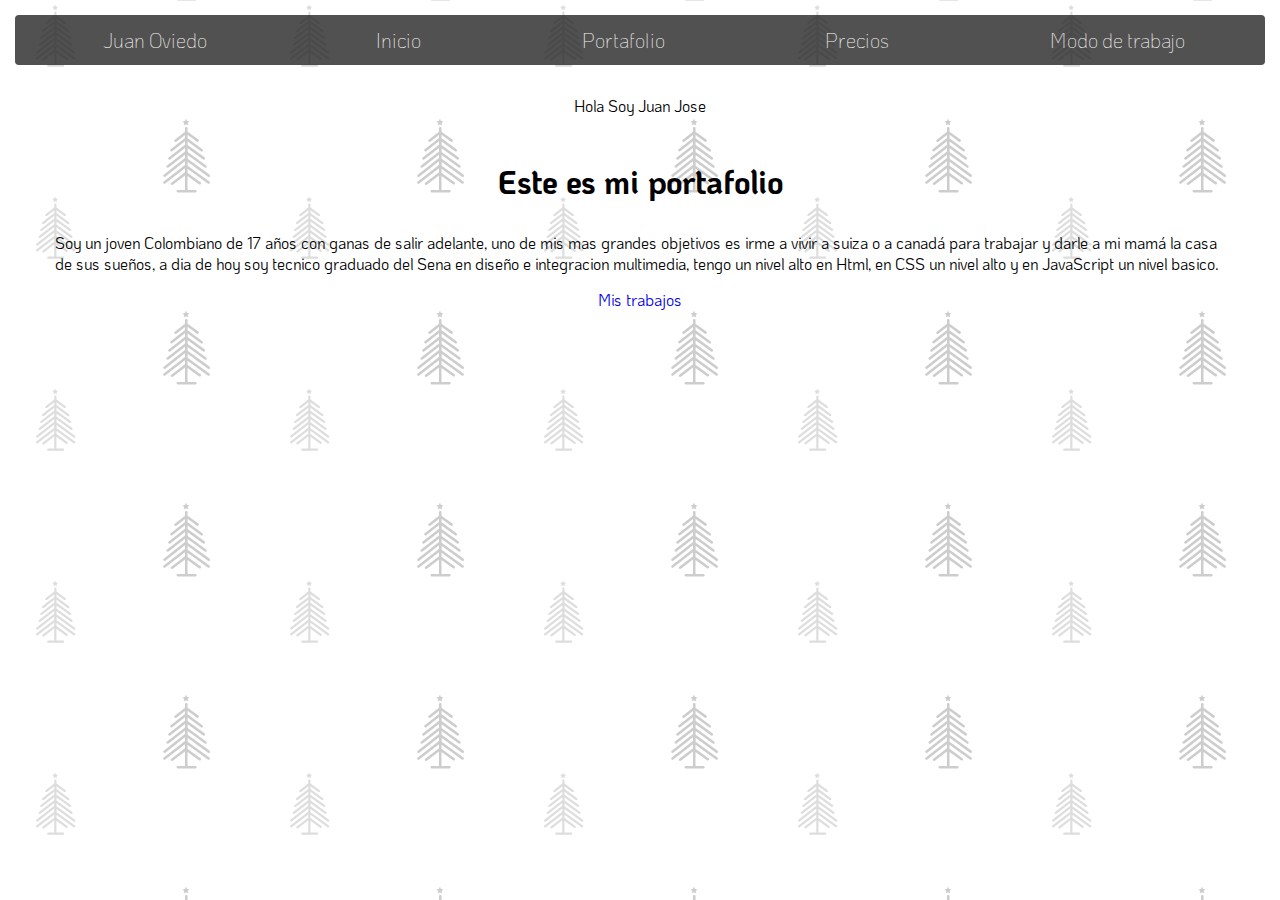
<file: index.html>
<!DOCTYPE html>
<html lang="en">
<head>
    <meta charset="UTF-8">
    <meta name="viewport" content="width=device-width, initial-scale=1.0">
    <meta name="keywords" content="portafolio, portafolio juan, portafolio Juan, portafolio oviedo, portafolio Oviedo, portafolio JuanOviedo, portafolio juanoviedo ">
    <link rel="stylesheet" type="text/css" href="./paginas/css/estilos-generales.css">
    <link rel="stylesheet" type="text/css" href="./paginas/css/Inicio.css">
    <link href="https://fonts.googleapis.com/css2?family=KoHo:wght@200;300;400&display=swap" rel="stylesheet">
    <title>Juan Oviedo</title>
</head>
<body>
    <header class="header_content-links">
        <div class="logo">Juan Oviedo</div>
            <a class="header_a-links" href="./index.html">Inicio</a>
            <a class="header_a-links" href="./paginas/html/portafolio.html">Portafolio</a>
            <a class="header_a-links" href="./paginas/html/precios.html">Precios</a>
            <a class="header_a-links" href="./paginas/html/modo-de-trabajo.html">Modo de trabajo</a>
    </header>


    <div class="inform">
        <p class="mi_name content"> Hola Soy Juan Jose</p><!--aplicar efecto de cambio de palabras en "Juan Jose."-->

        <h1 class="title content"> Este es mi portafolio</h1>

        <p  class="text content">
        Soy un joven Colombiano de 17 años con ganas de salir adelante, uno de mis mas grandes objetivos
        es irme a vivir a suiza o a canadá para trabajar y darle a mi mamá la casa de sus sueños, a dia de hoy
        soy tecnico graduado del Sena en diseño e integracion multimedia, tengo un nivel alto en Html, en CSS un nivel 
        alto y en JavaScript un nivel basico.
        </p>

        <a href="./paginas/html/portafolio.html">
            Mis trabajos
        </a>
    </div>
</body>
</html>
</file>
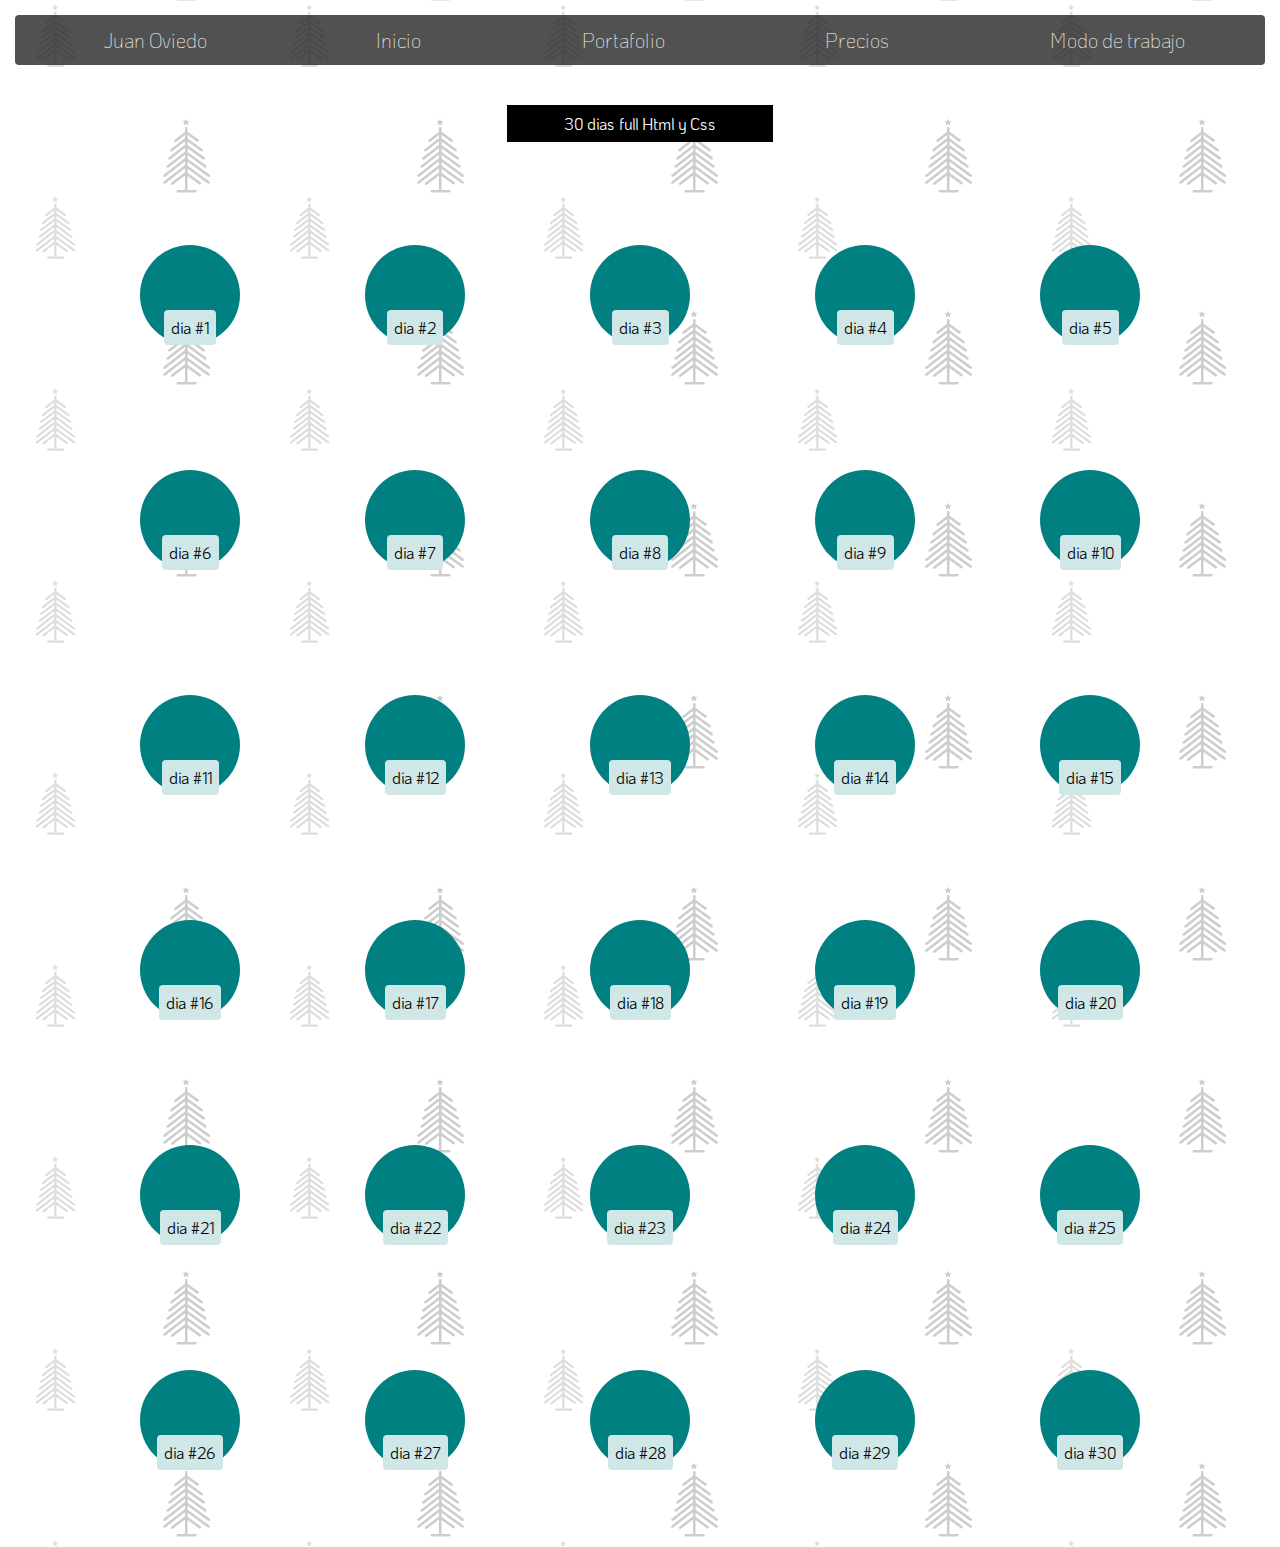
<file: paginas/html/portafolio.html>
<!DOCTYPE html>
<html lang="en">
<head>
    <meta charset="UTF-8">
    <meta name="viewport" content="width=device-width, initial-scale=1.0">
    <meta name="keywords" content="portafolio, portafolio juan, portafolio Juan, portafolio oviedo, portafolio Oviedo, portafolio JuanOviedo, portafolio juanoviedo ">
    <link rel="stylesheet" type="text/css" href="./../css/estilos-generales.css">
    <link rel="stylesheet" type="text/css" href="./../css/portafolio.css">
    <link href="https://fonts.googleapis.com/css2?family=KoHo:wght@200;300;400&display=swap" rel="stylesheet">
    <title>Juan Oviedo</title>
</head>
<body>
    <header class="header_content-links">
        <div class="logo">Juan Oviedo</div>
                <a class="header_a-links" href="./../../index.html">Inicio</a>
                <a class="header_a-links" href="./portafolio.html">Portafolio</a>
                <a class="header_a-links" href="./precios.html">Precios</a>
                <a class="header_a-links" href="./modo-de-trabajo.html">Modo de trabajo</a>
    </header>

    <div class="css_days">30 dias full Html y Css</div>
    
    <div class="container_links">
        <a class="links"><p class="day">dia #1</p></a>
        <a class="links"><p class="day">dia #2</p></a>
        <a class="links"><p class="day">dia #3</p></a>
        <a class="links"><p class="day">dia #4</p></a>
        <a class="links"><p class="day">dia #5</p></a>
        <a class="links"><p class="day">dia #6</p></a>
        <a class="links"><p class="day">dia #7</p></a>
        <a class="links"><p class="day">dia #8</p></a>
        <a class="links"><p class="day">dia #9</p></a>
        <a class="links"><p class="day">dia #10</p></a>
        <a class="links"><p class="day">dia #11</p></a>
        <a class="links"><p class="day">dia #12</p></a>
        <a class="links"><p class="day">dia #13</p></a>
        <a class="links"><p class="day">dia #14</p></a>
        <a class="links"><p class="day">dia #15</p></a>
        <a class="links"><p class="day">dia #16</p></a>
        <a class="links"><p class="day">dia #17</p></a>
        <a class="links"><p class="day">dia #18</p></a>
        <a class="links"><p class="day">dia #19</p></a>
        <a class="links"><p class="day">dia #20</p></a>
        <a class="links"><p class="day">dia #21</p></a>
        <a class="links"><p class="day">dia #22</p></a>
        <a class="links"><p class="day">dia #23</p></a>
        <a class="links"><p class="day">dia #24</p></a>
        <a class="links"><p class="day">dia #25</p></a>
        <a class="links"><p class="day">dia #26</p></a>
        <a class="links"><p class="day">dia #27</p></a>
        <a class="links"><p class="day">dia #28</p></a>
        <a class="links"><p class="day">dia #29</p></a>
        <a class="links"><p class="day">dia #30</p></a>
    </div>
</body>
</html>
</file>
<file: paginas/css/estilos-generales.css>
*{
    padding: 0;
    margin: 0;
    border: 0;
    font-family: 'KoHo', sans-serif;
}

body{
    margin: 15px;
    background-color: #ffffff;
background-image: url("[data-uri]");

}


.header_content-links{
    background-color: rgb(38, 38, 38);
    border-radius: 4px;
    display: flex;
    flex-wrap: wrap;
    opacity: .8;
    transition: opacity 1s cubic-bezier(0, 0.18, 0.4, 1.04);
    position: sticky;
}

.header_content-links:hover{
    opacity: 1;
}

.header_a-links{
    font-weight: 200;
    font-size: 0px;
    font-size: 20px;
    color: rgb(245, 242, 238);
    padding: 12px;
    text-decoration: none;
    flex-grow: 2;
    text-align: center;
}

.header_a-links:hover , .logo:hover{
    text-shadow:
          0 0 10px rgba(255, 255, 255, .7),
          0 0 40px rgba(255, 255, 255, .7),
          0 0 100px rgba(255, 255, 255, .7),
          0 0 10px rgba(255, 255, 255, .7),
          0 0 40px rgba(255, 255, 255, .7),
          0 0 100px rgba(255, 255, 255, .7);
}

.logo{
    font-weight: 200;
    font-size: 0px;
    font-size: 20px;
    padding: 12px;
    color: rgb(245, 242, 238);
    align-self: flex-start;
    margin-right: auto;
    flex: 2 2 120px;
    text-align: center
}
</file>
<file: paginas/css/Inicio.css>
*{
    padding: 0;
    margin: 0;
    border: 0;
}

.inform{
    display: flex;
    flex-direction: column;
    align-items: center;
    justify-content: space-between;
}

.content{
    margin: 15px 40px;
}

.mi_name{
    margin: 30px 20px;
}

a{
    text-decoration: none;
}
</file>
<file: paginas/css/portafolio.css>
.css_days{
    margin: 40px auto;
    padding: .5rem;
    width: 250px;
    text-align: center;
    background-color: rgb(0, 0, 0);
    color: white;
}

.container_links{
    display: flex;
    flex-wrap: wrap;
    justify-content: center;
}

.links{
    margin: 5%;
    background-color: teal;
    width: 100px;
    height: 100px;
    border-radius: 50%;
    display: flex;
    justify-content: center;
    align-items: flex-end;
}

.day{
    border-radius: 4px;
    padding: 7px;
    background-color: rgb(208, 231, 231);
}
</file>
